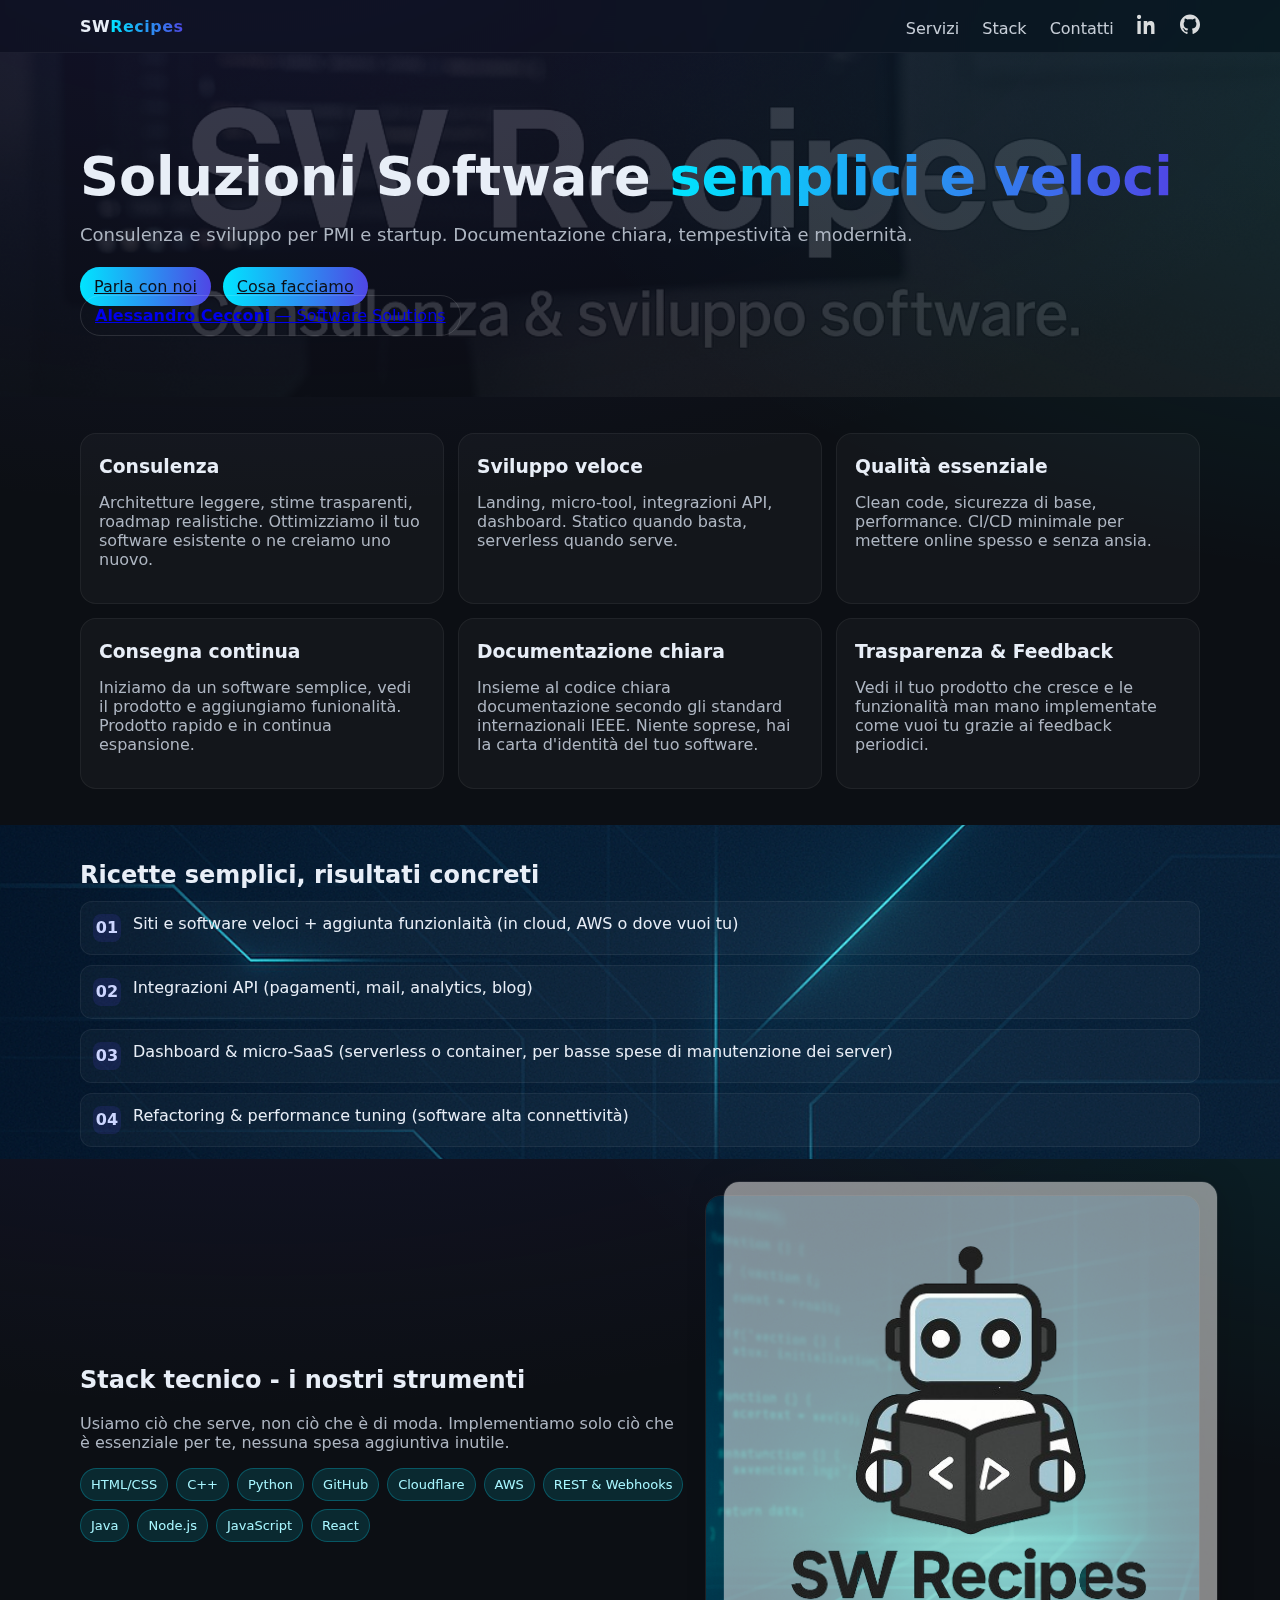
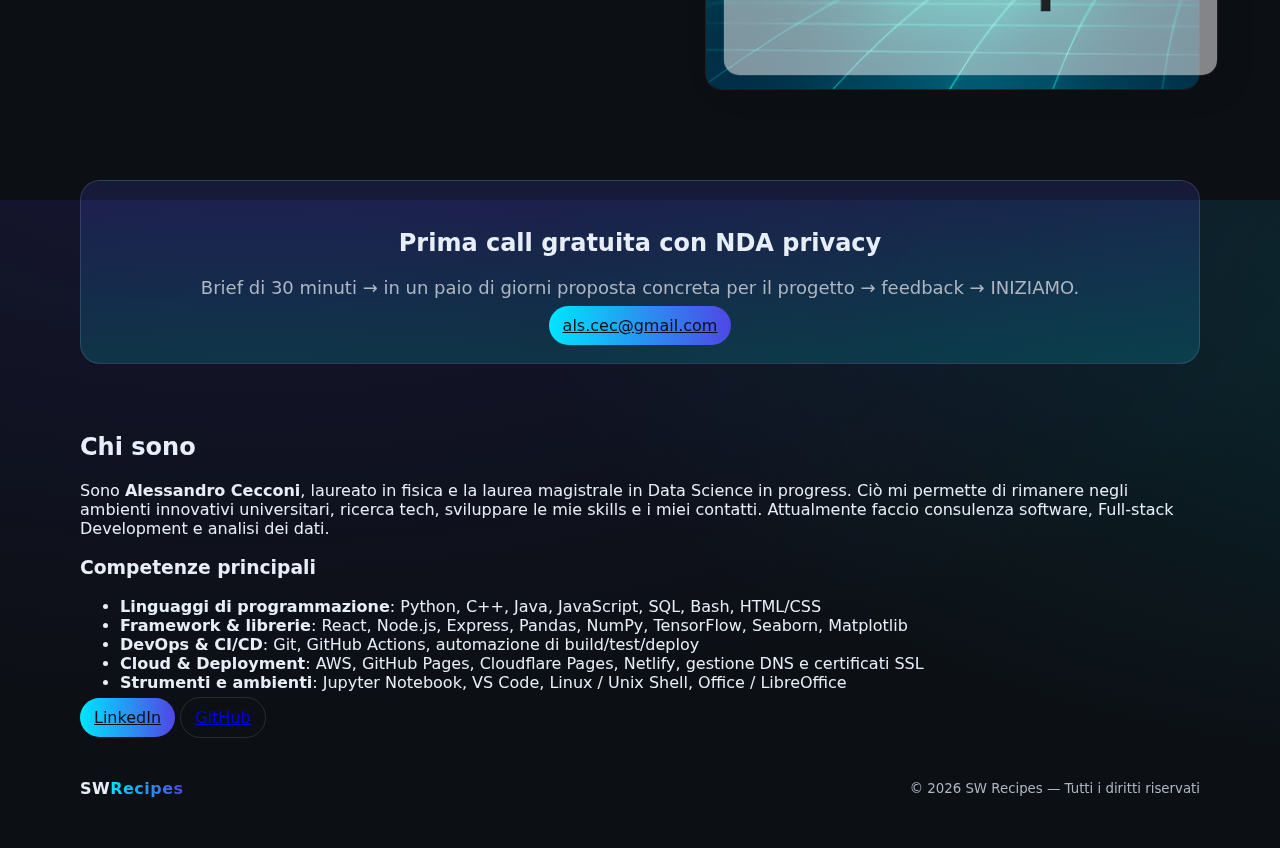
<file: docs/index.html>
<!doctype html>
<html lang="it">

<head>
    <!-- Google tag (gtag.js) -->
    <script async src="https://www.googletagmanager.com/gtag/js?id=G-HTDMFMEJ4D"></script>
    <script>
        window.dataLayer = window.dataLayer || [];

        function gtag() {
            dataLayer.push(arguments);
        }
        gtag('js', new Date());

        gtag('config', 'G-HTDMFMEJ4D');
    </script>
    <!-- Google tag (gtag.js) GOOGLE ADSENSE -->
    <script async src="https://pagead2.googlesyndication.com/pagead/js/adsbygoogle.js?client=ca-pub-4986250490499579" crossorigin="anonymous"></script>
    <meta charset="utf-8">
    <meta name="viewport" content="width=device-width,initial-scale=1">
    <title>SW Recipes — Soluzioni Software | Alessandro Cecconi</title>
    <meta name="description" content="SW Recipes: consulenza e sviluppo software. Soluzioni snelle e veloci per PMIs e startup.">
    <link rel="icon" href="/assets/logo.png" type="image/svg+xml">
    <link rel="stylesheet" href="styles.css">
    <meta property="og:title" content="SW Recipes — Soluzioni Software">
    <meta property="og:description" content="Consulenza e sviluppo software.">
    <meta property="og:type" content="website">
    <meta property="og:url" content="https://sw-recipes.com/">

</head>

<body>
    <header class="nav">
        <div class="container nav__inner">
            <div class="logo">SW<span>Recipes</span></div>
            <nav class="nav__links">
                <a href="#servizi">Servizi</a>
                <a href="#stack">Stack</a>
                <a href="#contatti">Contatti</a>
                <a href="https://www.linkedin.com/in/alessandro-cecconi-711761368/" target="_blank" title="LinkedIn">
                    <img src="assets/img/icons/linkedin.svg" alt="LinkedIn" width="20" style="filter: brightness(0) invert(1);">
                </a>
                <a href="https://github.com/alscec" target="_blank" title="GitHub">
                    <img src="assets/img/icons/github.svg" alt="GitHub" width="20" style="filter: brightness(0) invert(1);">
                </a>
            </nav>
        </div>


    </header>

    <main>
        <!-- HERO -->
        <section class="hero">
            <div class="hero__bg"></div>
            <div class="container hero__content">
                <h1>Soluzioni Software <span class="grad">semplici e veloci</span></h1>
                <p class="lead">Consulenza e sviluppo per PMI e startup. Documentazione chiara, tempestività e modernità.</p>
                <div class="cta">
                    <a href="#contatti" class="btn btn--primary">Parla con noi</a>
                    <a href="#servizi" class="btn btn--primary">Cosa facciamo</a>
                </div>
                <a href="#about" class="btn btn:hover">
                    <strong>Alessandro Cecconi</strong> — Software Solutions
                </a>
            </div>
        </section>

        <!-- TRUST / GRID -->
        <section class="grid">
            <div class="container grid__inner">
                <article class="card">
                    <h3>Consulenza</h3>
                    <p>Architetture leggere, stime trasparenti, roadmap realistiche. Ottimizziamo il tuo software esistente o ne creiamo uno nuovo.</p>
                </article>
                <article class="card">
                    <h3>Sviluppo veloce</h3>
                    <p>Landing, micro-tool, integrazioni API, dashboard. Statico quando basta, serverless quando serve.</p>
                </article>
                <article class="card">
                    <h3>Qualità essenziale</h3>
                    <p>Clean code, sicurezza di base, performance. CI/CD minimale per mettere online spesso e senza ansia.</p>
                </article>
                <article class="card">
                    <h3>Consegna continua</h3>
                    <p>Iniziamo da un software semplice, vedi il prodotto e aggiungiamo funionalità. Prodotto rapido e in continua espansione.</p>
                </article>
                <article class="card">
                    <h3>Documentazione chiara</h3>
                    <p>Insieme al codice chiara documentazione secondo gli standard internazionali IEEE. Niente soprese, hai la carta d'identità del tuo software.</p>
                </article>
                <article class="card">
                    <h3>Trasparenza & Feedback</h3>
                    <p>Vedi il tuo prodotto che cresce e le funzionalità man mano implementate come vuoi tu grazie ai feedback periodici.</p>
                </article>
            </div>
        </section>

        <!-- SERVIZI -->
        <section id="servizi" class="features">
            <div class="container">
                <h2>Ricette semplici, risultati concreti</h2>
                <ul class="features__list">
                    <li><span>01</span> Siti e software veloci + aggiunta funzionlaità (in cloud, AWS o dove vuoi tu)</li>
                    <li><span>02</span> Integrazioni API (pagamenti, mail, analytics, blog)</li>
                    <li><span>03</span> Dashboard & micro-SaaS (serverless o container, per basse spese di manutenzione dei server)</li>
                    <li><span>04</span> Refactoring & performance tuning (software alta connettività)</li>
                </ul>
            </div>
        </section>

        <!-- STACK -->
        <section id="stack" class="stack">
            <div class="container stack__inner">
                <div class="stack__copy">
                    <h2>Stack tecnico - i nostri strumenti</h2>
                    <p>Usiamo ciò che serve, non ciò che è di moda. Implementiamo solo ciò che è essenziale per te, nessuna spesa aggiuntiva inutile. </p>
                    <div class="chips">
                        <span class="chip">HTML/CSS</span>
                        <span class="chip">C++</span>
                        <span class="chip">Python</span>
                        <span class="chip">GitHub</span>
                        <span class="chip">Cloudflare</span>
                        <span class="chip">AWS</span>
                        <span class="chip">REST & Webhooks</span>
                        <span class="chip">Java</span>
                        <span class="chip">Node.js</span>
                        <span class="chip">JavaScript</span>
                        <span class="chip">React</span>
                    </div>
                </div>
                <div class="stack__img">
                    <img src="assets/img/code-grid.jpg" alt="Stack e lavagna con diagrammi software">
                    <img class="logo-over-img" src="logo.png" alt="SW Recipes logo">
                </div>
            </div>
        </section>

        <!-- CTA -->
        <section id="contatti" class="ctaBlock">
            <div class="container ctaBlock__inner">
                <h2>Prima call gratuita con NDA privacy</h2>
                <p class="lead">Brief di 30 minuti → in un paio di giorni proposta concreta per il progetto → feedback → INIZIAMO.</p>
                <a class="btn btn--primary" href="mailto:hello@swrecipes.it?subject=Richiesta%20preventivo%20-%20SW%20Recipes">als.cec@gmail.com</a>
            </div>
        </section>
    </main>

    <section id="about" class="about">
        <div class="container about__inner">
            <h2>Chi sono</h2>
            <p>
                Sono <strong>Alessandro Cecconi</strong>, laureato in fisica e la laurea magistrale in Data Science in progress. Ciò mi permette di rimanere negli ambienti innovativi universitari, ricerca tech, sviluppare le mie skills e i miei contatti.
                Attualmente faccio consulenza software, Full-stack Development e analisi dei dati.
            </p>

            <h3>Competenze principali</h3>
            <ul class="skills">
                <li><strong>Linguaggi di programmazione</strong>: Python, C++, Java, JavaScript, SQL, Bash, HTML/CSS</li>
                <li><strong>Framework & librerie</strong>: React, Node.js, Express, Pandas, NumPy, TensorFlow, Seaborn, Matplotlib</li>
                <li><strong>DevOps & CI/CD</strong>: Git, GitHub Actions, automazione di build/test/deploy</li>
                <li><strong>Cloud & Deployment</strong>: AWS, GitHub Pages, Cloudflare Pages, Netlify, gestione DNS e certificati SSL</li>
                <li><strong>Strumenti e ambienti</strong>: Jupyter Notebook, VS Code, Linux / Unix Shell, Office / LibreOffice</li>
            </ul>

            <p>
                <a class="btn btn--primary" href="https://www.linkedin.com/in/alessandro-cecconi-711761368/" target="_blank">LinkedIn</a>
                <a class="btn btn--ghost" href="https://github.com/alscec" target="_blank">GitHub</a>
            </p>
        </div>
    </section>



    <footer class="footer">
        <div class="container footer__inner">
            <div class="logo">SW<span>Recipes</span></div>
            <small>© <span id="y"></span> SW Recipes — Tutti i diritti riservati</small>
        </div>
    </footer>

    <script>
        document.getElementById('y').textContent = new Date().getFullYear();
    </script>
</body>

</html>
</file>
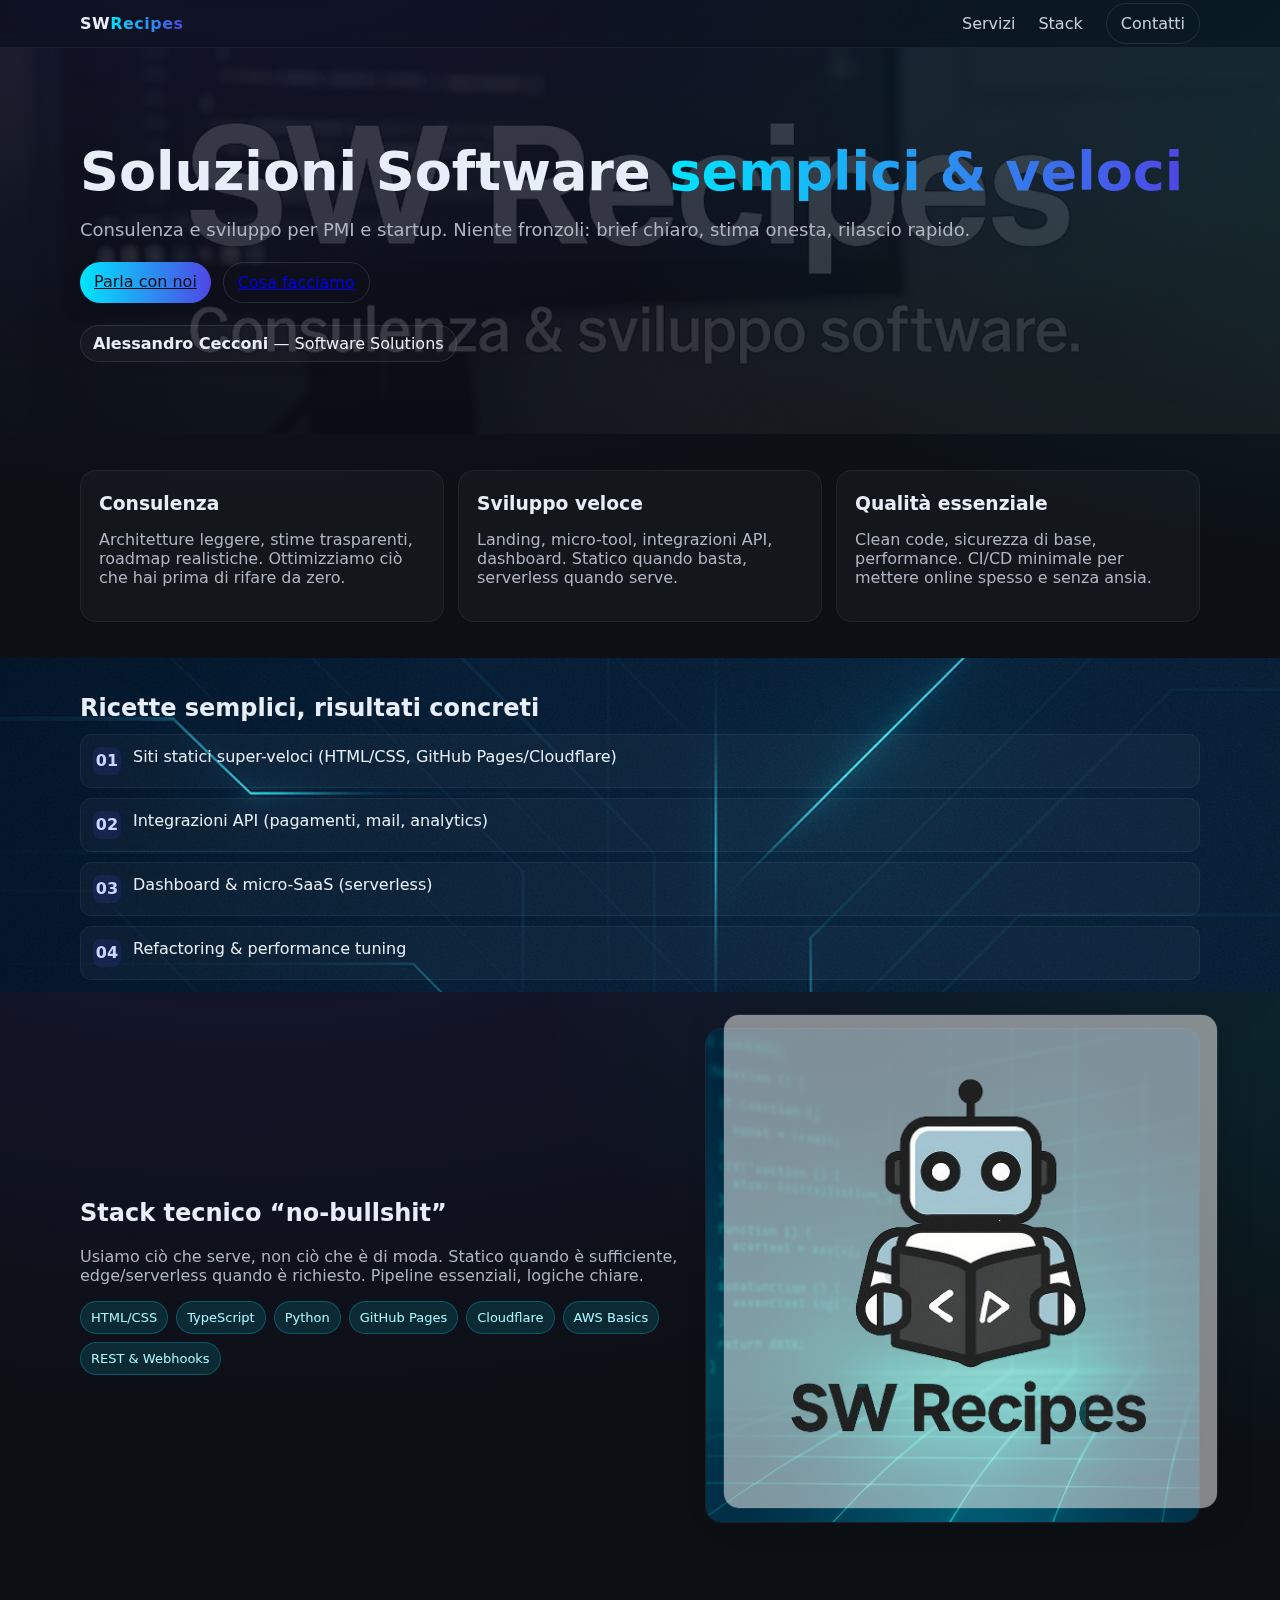
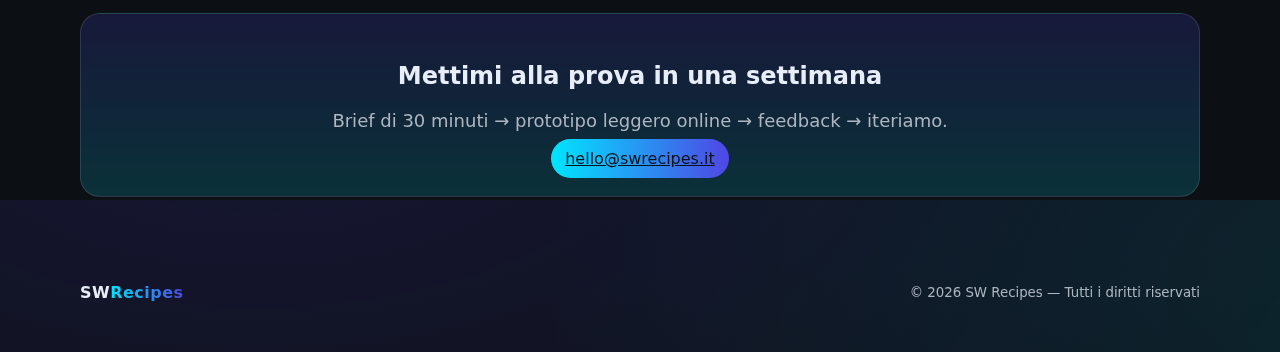
<file: swrecipes/index.html>
<!doctype html>
<html lang="it">

<head>
    <meta charset="utf-8">
    <meta name="viewport" content="width=device-width,initial-scale=1">
    <title>SW Recipes — Soluzioni Software | Alessandro Cecconi</title>
    <meta name="description" content="SW Recipes: consulenza e sviluppo software. Soluzioni snelle e veloci per PMIs e startup.">
    <link rel="icon" href="/assets/logo.png" type="image/svg+xml">
    <link rel="preload" as="image" href="https://images.unsplash.com/photo-1518779578993-ec3579fee39f?q=80&w=1600&auto=format&fit=crop">
    <link rel="stylesheet" href="styles.css">
    <meta property="og:title" content="SW Recipes — Soluzioni Software">
    <meta property="og:description" content="Consulenza e sviluppo software. Veloci, chiari, essenziali.">
    <meta property="og:type" content="website">
    <meta property="og:url" content="https://sw-recipes.com/">

</head>

<body>
    <header class="nav">
        <div class="container nav__inner">
            <div class="logo">SW<span>Recipes</span></div>
            <nav class="nav__links">
                <a href="#servizi">Servizi</a>
                <a href="#stack">Stack</a>
                <a href="#contatti" class="btn">Contatti</a>
            </nav>
        </div>
    </header>

    <main>
        <!-- HERO -->
        <section class="hero">
            <div class="hero__bg"></div>
            <div class="container hero__content">
                <h1>Soluzioni Software <span class="grad">semplici & veloci</span></h1>
                <p class="lead">Consulenza e sviluppo per PMI e startup. Niente fronzoli: brief chiaro, stima onesta, rilascio rapido.</p>
                <div class="cta">
                    <a href="#contatti" class="btn btn--primary">Parla con noi</a>
                    <a href="#servizi" class="btn btn--ghost">Cosa facciamo</a>
                </div>
                <div class="hero__badge">
                    <strong>Alessandro Cecconi</strong> — Software Solutions
                </div>
            </div>
        </section>

        <!-- TRUST / GRID -->
        <section class="grid">
            <div class="container grid__inner">
                <article class="card">
                    <h3>Consulenza</h3>
                    <p>Architetture leggere, stime trasparenti, roadmap realistiche. Ottimizziamo ciò che hai prima di rifare da zero.</p>
                </article>
                <article class="card">
                    <h3>Sviluppo veloce</h3>
                    <p>Landing, micro-tool, integrazioni API, dashboard. Statico quando basta, serverless quando serve.</p>
                </article>
                <article class="card">
                    <h3>Qualità essenziale</h3>
                    <p>Clean code, sicurezza di base, performance. CI/CD minimale per mettere online spesso e senza ansia.</p>
                </article>
            </div>
        </section>

        <!-- SERVIZI -->
        <section id="servizi" class="features">
            <div class="container">
                <h2>Ricette semplici, risultati concreti</h2>
                <ul class="features__list">
                    <li><span>01</span> Siti statici super-veloci (HTML/CSS, GitHub Pages/Cloudflare)</li>
                    <li><span>02</span> Integrazioni API (pagamenti, mail, analytics)</li>
                    <li><span>03</span> Dashboard & micro-SaaS (serverless)</li>
                    <li><span>04</span> Refactoring & performance tuning</li>
                </ul>
            </div>
        </section>

        <!-- STACK -->
        <section id="stack" class="stack">
            <div class="container stack__inner">
                <div class="stack__copy">
                    <h2>Stack tecnico “no-bullshit”</h2>
                    <p>Usiamo ciò che serve, non ciò che è di moda. Statico quando è sufficiente, edge/serverless quando è richiesto. Pipeline essenziali, logiche chiare.</p>
                    <div class="chips">
                        <span class="chip">HTML/CSS</span>
                        <span class="chip">TypeScript</span>
                        <span class="chip">Python</span>
                        <span class="chip">GitHub Pages</span>
                        <span class="chip">Cloudflare</span>
                        <span class="chip">AWS Basics</span>
                        <span class="chip">REST & Webhooks</span>
                    </div>
                </div>
                <div class="stack__img">
                    <img src="assets/img/code-grid.jpg" alt="Stack e lavagna con diagrammi software">
                    <img class="logo-over-img" src="logo.png" alt="SW Recipes logo">
                </div>
            </div>
        </section>

        <!-- CTA -->
        <section id="contatti" class="ctaBlock">
            <div class="container ctaBlock__inner">
                <h2>Mettimi alla prova in una settimana</h2>
                <p class="lead">Brief di 30 minuti → prototipo leggero online → feedback → iteriamo.</p>
                <a class="btn btn--primary" href="mailto:hello@swrecipes.it?subject=Richiesta%20preventivo%20-%20SW%20Recipes">hello@swrecipes.it</a>
            </div>
        </section>
    </main>

    <footer class="footer">
        <div class="container footer__inner">
            <div class="logo">SW<span>Recipes</span></div>
            <small>© <span id="y"></span> SW Recipes — Tutti i diritti riservati</small>
        </div>
    </footer>

    <script>
        document.getElementById('y').textContent = new Date().getFullYear();
    </script>
</body>

</html>
</file>
<file: docs/styles.css>
:root {
    --bg: #0c0f14;
    --panel: #121621;
    --muted: #aeb6c2;
    --text: #e8eef7;
    --primary: #00e5ff;
    /* tech cyan */
    --primary2: #4f46e5;
    /* electric indigo */
    --ring: rgba(0, 229, 255, .3);
    --grad: linear-gradient(90deg, var(--primary), var(--primary2));
    --radius: 16px;
}

* {
    box-sizing: border-box
}

html,
body {
    height: 100%
}

body {
    margin: 0;
    font-family: ui-sans-serif, system-ui, Segoe UI, Roboto, Inter, Arial;
    background: radial-gradient(1200px 600px at 20% -10%, rgba(79, 70, 229, .15), transparent), radial-gradient(1000px 500px at 120% 10%, rgba(0, 229, 255, .12), transparent), var(--bg);
    color: var(--text);
}


/* layout */

.container {
    width: min(1120px, 92%);
    margin-inline: auto
}


/* nav */

.nav {
    position: sticky;
    top: 0;
    z-index: 30;
    backdrop-filter: saturate(140%) blur(6px);
    background: rgba(12, 15, 20, .5);
    border-bottom: 1px solid rgba(255, 255, 255, .06)
}

.nav__inner {
    display: flex;
    align-items: center;
    justify-content: space-between;
    padding: 14px 0
}

.logo {
    font-weight: 800;
    letter-spacing: .5px
}

.logo span {
    background: var(--grad);
    -webkit-background-clip: text;
    background-clip: text;
    color: transparent
}

.nav__links a {
    color: var(--text);
    text-decoration: none;
    margin-left: 18px;
    opacity: .85
}

.nav__links a:hover {
    opacity: 1
}

.btn {
    padding: 10px 14px;
    border-radius: 999px;
    border: 1px solid rgba(255, 255, 255, .12)
}

.btn--primary {
    background: var(--grad);
    color: #0b0f16;
    border: none;
    box-shadow: 0 0 0 0 var(--ring)
}

.btn--primary:hover {
    transform: translateY(-1px)
}

.btn--ghost {
    background: transparent
}


/* hero */

.hero {
    position: relative;
    padding: 96px 0 72px
}

.hero__bg {
    position: absolute;
    inset: 0;
    background: url('assets/img/hero.jpg') center/cover no-repeat;
    opacity: .15;
    filter: grayscale(80%) contrast(110%);
}

.hero__content {
    position: relative;
    text-align: left
}

h1 {
    font-size: clamp(34px, 6vw, 54px);
    line-height: 1.05;
    margin: 0 0 14px
}

.lead {
    color: var(--muted);
    font-size: 18px
}

.grad {
    background: var(--grad);
    -webkit-background-clip: text;
    background-clip: text;
    color: transparent
}

.cta {
    margin-top: 22px;
    display: flex;
    gap: 12px;
    flex-wrap: wrap
}

.hero__badge {
    margin-top: 22px;
    display: inline-block;
    padding: 8px 12px;
    border: 1px solid rgba(255, 255, 255, .1);
    border-radius: 999px;
    background: rgba(255, 255, 255, .03)
}


/* grid cards */

.grid {
    padding: 36px 0
}

.grid__inner {
    display: grid;
    gap: 14px;
    grid-template-columns: repeat(3, 1fr)
}

.card {
    background: rgba(255, 255, 255, .03);
    border: 1px solid rgba(255, 255, 255, .06);
    border-radius: var(--radius);
    padding: 18px
}

.card h3 {
    margin: 4px 0 8px
}

.card p {
    color: var(--muted)
}

@media (max-width:900px) {
    .grid__inner {
        grid-template-columns: 1fr
    }
}


/* features list */

.features {
    padding: 36px 0 12px;
    background: url('assets/img/lines.jpg') center/cover no-repeat;
    background-blend-mode: overlay;
}

.features h2 {
    margin: 0 0 12px
}

.features__list {
    list-style: none;
    padding: 0;
    margin: 0;
    display: grid;
    gap: 10px
}

.features__list li {
    display: flex;
    gap: 12px;
    align-items: flex-start;
    background: rgba(255, 255, 255, .03);
    border: 1px solid rgba(255, 255, 255, .06);
    border-radius: 12px;
    padding: 12px
}

.features__list li span {
    display: inline-grid;
    place-items: center;
    width: 28px;
    height: 28px;
    border-radius: 8px;
    background: rgba(79, 70, 229, .15);
    color: #cdd6ff;
    font-weight: 700
}


/* stack */

.stack {
    padding: 36px 0
}

.stack__inner {
    display: grid;
    gap: 20px;
    grid-template-columns: 1.1fr .9fr;
    align-items: center
}

.stack__copy p {
    color: var(--muted)
}

.stack__img img {
    width: 100%;
    border-radius: 16px;
    border: 1px solid rgba(255, 255, 255, .08)
}

.stack__img {
    position: relative;
}

.logo-over-img {
    position: absolute;
    left: 18px;
    bottom: 18px;
    width: min(260px, 42vw);
    filter: drop-shadow(0 6px 18px rgba(0, 0, 0, .35));
}

.chips {
    margin-top: 12px;
    display: flex;
    flex-wrap: wrap;
    gap: 8px
}

.chip {
    padding: 8px 10px;
    border-radius: 999px;
    background: rgba(0, 229, 255, .12);
    border: 1px solid rgba(0, 229, 255, .25);
    color: #a8f6ff;
    font-size: 13px
}

@media (max-width:950px) {
    .stack__inner {
        grid-template-columns: 1fr
    }
}


/* CTA block */

.ctaBlock {
    padding: 50px 0
}

.ctaBlock__inner {
    text-align: center;
    background: linear-gradient(180deg, rgba(79, 70, 229, .18), rgba(0, 229, 255, .16));
    border: 1px solid rgba(255, 255, 255, .12);
    border-radius: 20px;
    padding: 28px
}


/* footer */

.footer {
    padding: 36px 0 50px
}

.footer__inner {
    display: flex;
    align-items: center;
    justify-content: space-between
}

.footer small {
    color: var(--muted)
}
</file>
<file: swrecipes/styles.css>
:root {
    --bg: #0c0f14;
    --panel: #121621;
    --muted: #aeb6c2;
    --text: #e8eef7;
    --primary: #00e5ff;
    /* tech cyan */
    --primary2: #4f46e5;
    /* electric indigo */
    --ring: rgba(0, 229, 255, .3);
    --grad: linear-gradient(90deg, var(--primary), var(--primary2));
    --radius: 16px;
}

* {
    box-sizing: border-box
}

html,
body {
    height: 100%
}

body {
    margin: 0;
    font-family: ui-sans-serif, system-ui, Segoe UI, Roboto, Inter, Arial;
    background: radial-gradient(1200px 600px at 20% -10%, rgba(79, 70, 229, .15), transparent), radial-gradient(1000px 500px at 120% 10%, rgba(0, 229, 255, .12), transparent), var(--bg);
    color: var(--text);
}


/* layout */

.container {
    width: min(1120px, 92%);
    margin-inline: auto
}


/* nav */

.nav {
    position: sticky;
    top: 0;
    z-index: 30;
    backdrop-filter: saturate(140%) blur(6px);
    background: rgba(12, 15, 20, .5);
    border-bottom: 1px solid rgba(255, 255, 255, .06)
}

.nav__inner {
    display: flex;
    align-items: center;
    justify-content: space-between;
    padding: 14px 0
}

.logo {
    font-weight: 800;
    letter-spacing: .5px
}

.logo span {
    background: var(--grad);
    -webkit-background-clip: text;
    background-clip: text;
    color: transparent
}

.nav__links a {
    color: var(--text);
    text-decoration: none;
    margin-left: 18px;
    opacity: .85
}

.nav__links a:hover {
    opacity: 1
}

.btn {
    padding: 10px 14px;
    border-radius: 999px;
    border: 1px solid rgba(255, 255, 255, .12)
}

.btn--primary {
    background: var(--grad);
    color: #0b0f16;
    border: none;
    box-shadow: 0 0 0 0 var(--ring)
}

.btn--primary:hover {
    transform: translateY(-1px)
}

.btn--ghost {
    background: transparent
}


/* hero */

.hero {
    position: relative;
    padding: 96px 0 72px
}

.hero__bg {
    position: absolute;
    inset: 0;
    background: url('assets/img/hero.jpg') center/cover no-repeat;
    opacity: .15;
    filter: grayscale(80%) contrast(110%);
}

.hero__content {
    position: relative;
    text-align: left
}

h1 {
    font-size: clamp(34px, 6vw, 54px);
    line-height: 1.05;
    margin: 0 0 14px
}

.lead {
    color: var(--muted);
    font-size: 18px
}

.grad {
    background: var(--grad);
    -webkit-background-clip: text;
    background-clip: text;
    color: transparent
}

.cta {
    margin-top: 22px;
    display: flex;
    gap: 12px;
    flex-wrap: wrap
}

.hero__badge {
    margin-top: 22px;
    display: inline-block;
    padding: 8px 12px;
    border: 1px solid rgba(255, 255, 255, .1);
    border-radius: 999px;
    background: rgba(255, 255, 255, .03)
}


/* grid cards */

.grid {
    padding: 36px 0
}

.grid__inner {
    display: grid;
    gap: 14px;
    grid-template-columns: repeat(3, 1fr)
}

.card {
    background: rgba(255, 255, 255, .03);
    border: 1px solid rgba(255, 255, 255, .06);
    border-radius: var(--radius);
    padding: 18px
}

.card h3 {
    margin: 4px 0 8px
}

.card p {
    color: var(--muted)
}

@media (max-width:900px) {
    .grid__inner {
        grid-template-columns: 1fr
    }
}


/* features list */

.features {
    padding: 36px 0 12px;
    background: url('assets/img/lines.jpg') center/cover no-repeat;
    background-blend-mode: overlay;
}

.features h2 {
    margin: 0 0 12px
}

.features__list {
    list-style: none;
    padding: 0;
    margin: 0;
    display: grid;
    gap: 10px
}

.features__list li {
    display: flex;
    gap: 12px;
    align-items: flex-start;
    background: rgba(255, 255, 255, .03);
    border: 1px solid rgba(255, 255, 255, .06);
    border-radius: 12px;
    padding: 12px
}

.features__list li span {
    display: inline-grid;
    place-items: center;
    width: 28px;
    height: 28px;
    border-radius: 8px;
    background: rgba(79, 70, 229, .15);
    color: #cdd6ff;
    font-weight: 700
}


/* stack */

.stack {
    padding: 36px 0
}

.stack__inner {
    display: grid;
    gap: 20px;
    grid-template-columns: 1.1fr .9fr;
    align-items: center
}

.stack__copy p {
    color: var(--muted)
}

.stack__img img {
    width: 100%;
    border-radius: 16px;
    border: 1px solid rgba(255, 255, 255, .08)
}

.stack__img {
    position: relative;
}

.logo-over-img {
    position: absolute;
    left: 18px;
    bottom: 18px;
    width: min(260px, 42vw);
    filter: drop-shadow(0 6px 18px rgba(0, 0, 0, .35));
}

.chips {
    margin-top: 12px;
    display: flex;
    flex-wrap: wrap;
    gap: 8px
}

.chip {
    padding: 8px 10px;
    border-radius: 999px;
    background: rgba(0, 229, 255, .12);
    border: 1px solid rgba(0, 229, 255, .25);
    color: #a8f6ff;
    font-size: 13px
}

@media (max-width:950px) {
    .stack__inner {
        grid-template-columns: 1fr
    }
}


/* CTA block */

.ctaBlock {
    padding: 50px 0
}

.ctaBlock__inner {
    text-align: center;
    background: linear-gradient(180deg, rgba(79, 70, 229, .18), rgba(0, 229, 255, .16));
    border: 1px solid rgba(255, 255, 255, .12);
    border-radius: 20px;
    padding: 28px
}


/* footer */

.footer {
    padding: 36px 0 50px
}

.footer__inner {
    display: flex;
    align-items: center;
    justify-content: space-between
}

.footer small {
    color: var(--muted)
}
</file>
